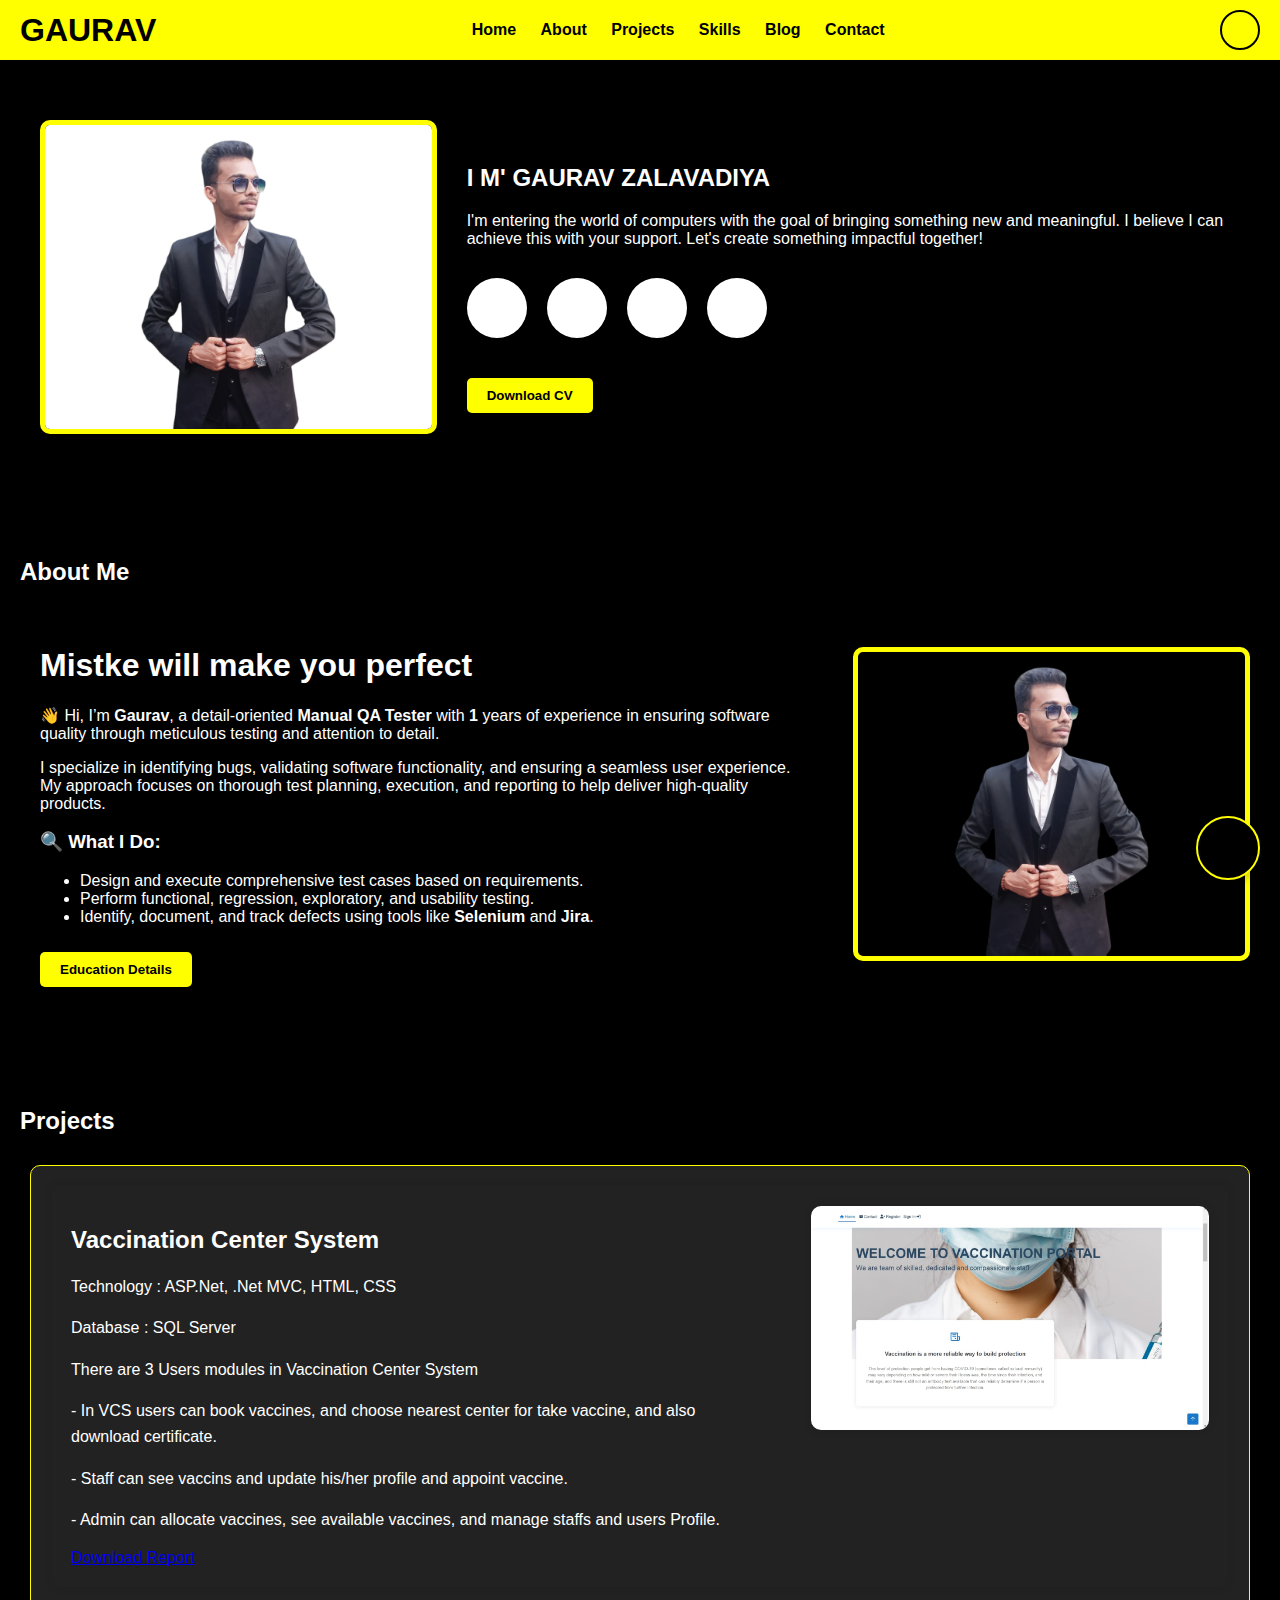
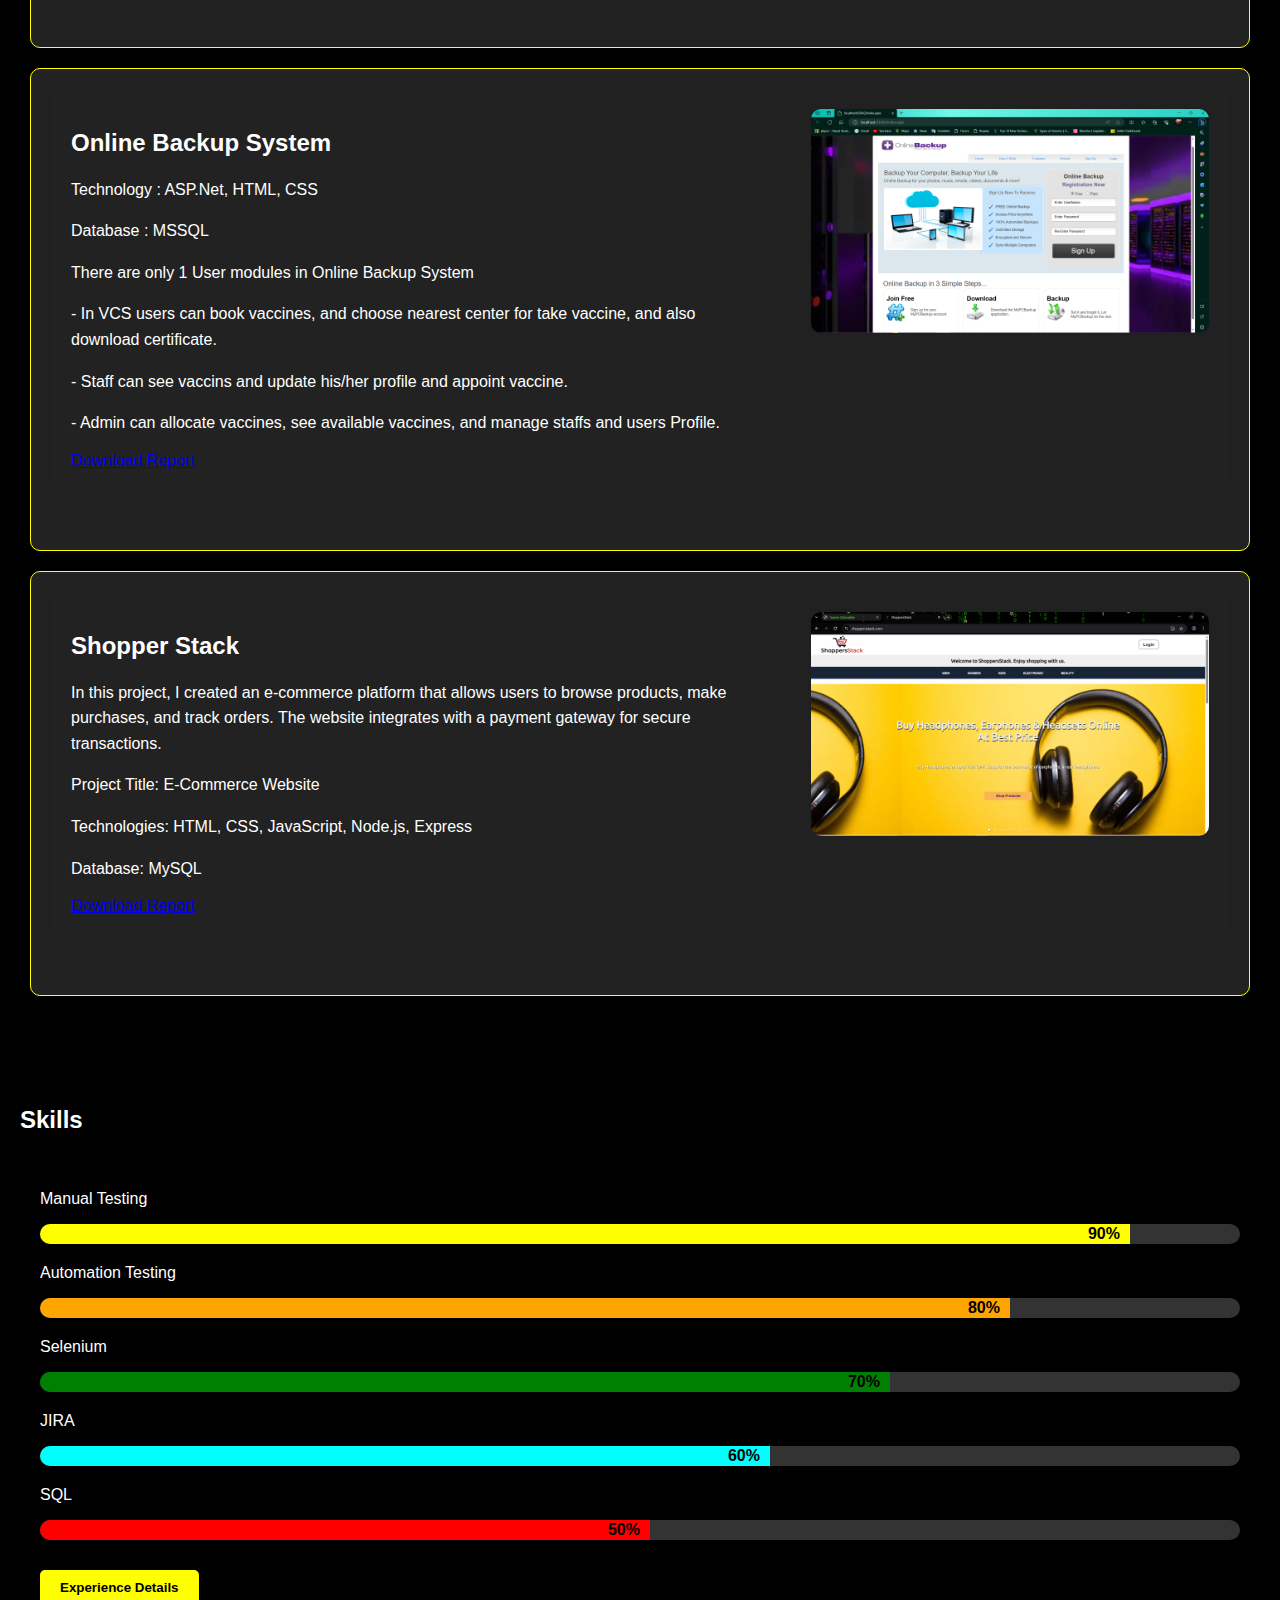
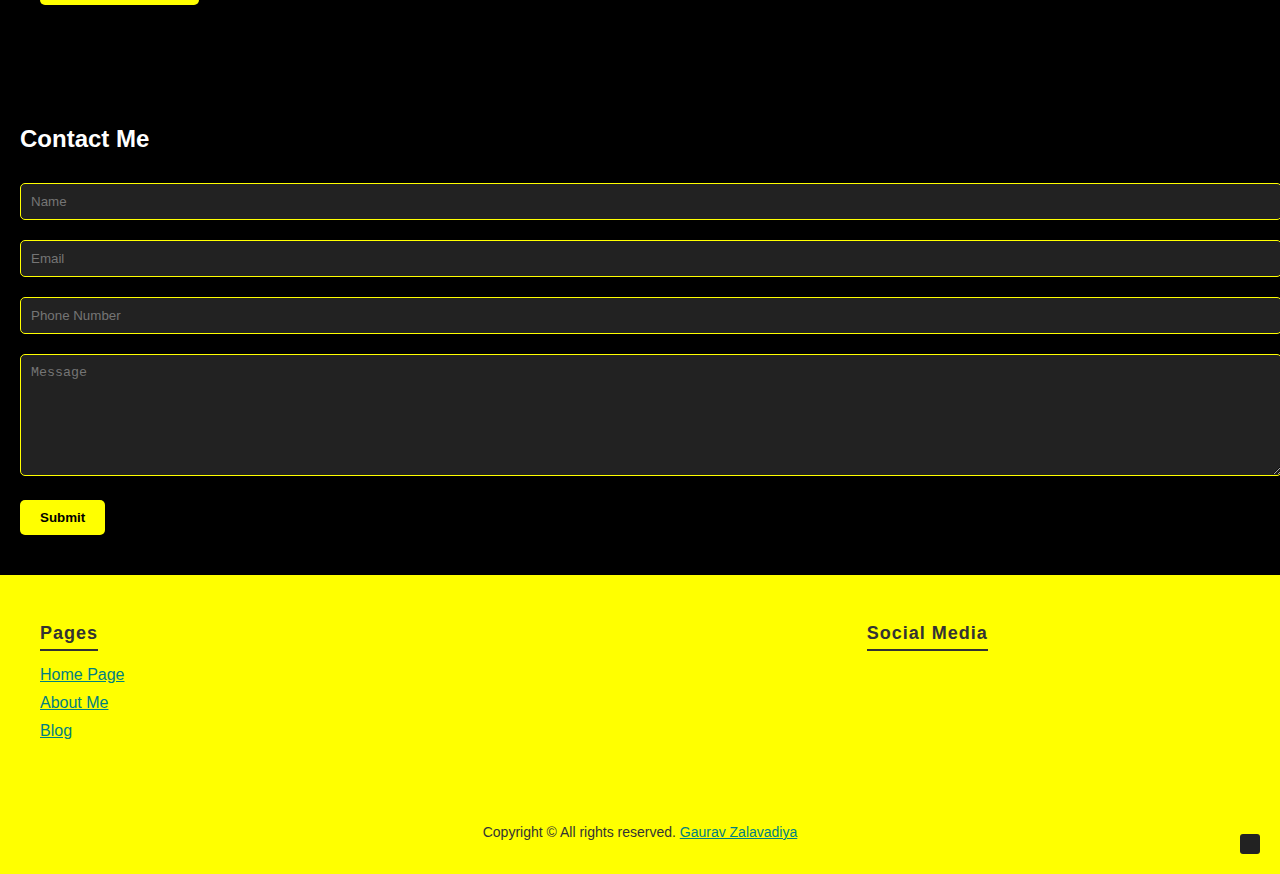
<file: index.html>
<!DOCTYPE html>
<html lang="en">
<head>
  <meta charset="UTF-8" />
  <meta name="viewport" content="width=device-width, initial-scale=1.0"/>
  <link rel="stylesheet" href="https://cdnjs.cloudflare.com/ajax/libs/font-awesome/6.5.1/css/all.min.css" integrity="sha512-DTOQO9RWCH3ppGqcWaEA1BIZOC6xxalwEsw9c2QQeAIftl+Vegovlnee1c9QX4TctnWMn13TZye+giMm8e2LwA==" crossorigin="anonymous" referrerpolicy="no-referrer" />
  <link rel="stylesheet" type="text/css" href="./Gaurav.css">
  <script src="./Gaurav.js"></script>
  <title>Gaurav Zalavadiya</title>
</head>
  
<body oncontextmenu="return false;">
  
<div class="small-screen-message">
  <p>⚠️ You need higher resolution for viewing this website…<br>Use desktop view</p>
</div>

<header>
  <h1 onclick="navigate('home')">GAURAV</h1>
  <nav>
    <a href="#home">Home</a>
    <a href="#about">About</a>
    <a href="#projects">Projects</a>
    <a href="#skills">Skills</a>
    <a href="blog.html">Blog</a>
    <a href="#contact">Contact</a>
  </nav>

 <!-- Profile Icon with Dropdown -->
 <div class="profile-dropdown">
   <div class="profile-icon" onclick="toggleProfileDropdown()">
      <i class="fas fa-user"></i>
   </div>
   <div class="dropdown-menu" id="profileMenu">
     <a href="#" onclick="openFlyover('experience')">Experience</a>
     <a href="#" onclick="openFlyover('education')">Education</a>
     <a href="resource.html">Resource</a>
     <a href="blog.html">Blog</a>
   </div>
</div>

</header>

<!-- Home -->
<section id="home">
  <div class="home-container">
    <div class="image-box">
      <img src="./Profile.png" alt="Profile Image"/>
    </div>
    <div class="details-box">
      <h2>I M' GAURAV ZALAVADIYA</h2>
      <p>I'm entering the world of computers with the goal of bringing something new and meaningful. I believe I can achieve this with your support. Let's create something impactful together!</p>
      <div class="social">
        <div class="icon1">
            <a class="fb" href="https://www.facebook.com/gaurav.zalavadiya.58?mibextid=ZbWKwL"><i class="fa-brands fa-facebook" style="color: #2012e2;"></i></a>
        </div>
        <div class="icon1">
            <a class="fb" href="https://www.instagram.com/power__boy__gaurav?igsh=MWN2bWhrano4NXdrbA=="><i class="fa-brands fa-instagram" style="color: #fd3063;"></i></a>
        </div>
        <div class="icon1">
            <a class="fb" href="https://www.linkedin.com/in/gaurav-zalavadiya-87a407234?utm_source=share&utm_campaign=share_via&utm_content=profile&utm_medium=android_app"><i class="fa-brands fa-linkedin-in" style="font-size:40px;"></i></a>
        </div>
        <div class="icon1">
            <a class="fb" href="#"><i class="fa-brands fa-github"></i></a>
        </div>
      </div>  
      <a class="download" href="./Gaurav Zalavadiya .pdf" target="_blank" rel="noopener">
      <button type="button">Download CV <i class="fas fa-file-pdf"></i></button>
      </a>
    </div>
  </div>
</section>
<!-- Home Section End-->

<!-- About -->
<section id="about">
    <h2>About Me</h2>
  <div class="about-container">
    <div class="details-box">
      <h1>Mistke will make you perfect</h1>
      <p>👋 Hi, I’m <strong>Gaurav</strong>, a detail-oriented <strong>Manual QA Tester</strong> with <strong> 1 </strong> years of experience in ensuring software quality through meticulous testing and attention to detail.</p>
        <p>I specialize in identifying bugs, validating software functionality, and ensuring a seamless user experience. My approach focuses on thorough test planning, execution, and reporting to help deliver high-quality products.</p>
        <h3>🔍 What I Do:</h3>
        <ul>
            <li>Design and execute comprehensive test cases based on requirements.</li>
            <li>Perform functional, regression, exploratory, and usability testing.</li>
            <li>Identify, document, and track defects using tools like <strong>Selenium</strong> and <strong>Jira</strong>.</li>
        </ul>
      <button onclick="showModal('aboutModal')">Education Details</button>
    </div>
    <div class="image-box">
        <img src="./PhotoRoom-20240226_213718.png" alt="About Image"/>
      </div>
  </div>
</section>

<!-- Modal for About -->
<div class="modal" id="aboutModal">
  <div class="modal-header">
    <span onclick="toggleFullscreen(this)">⛶</span>
    <span onclick="hideModal('aboutModal')">✖</span>
  </div>
  <h3 class="highlight">Education</h3>
  
  <!-- Course 1 -->
  <div class="course-card">
    <div class="course-header" onclick="toggleContent(this)">
        <span><a>Master of Science in Information Technology (MSc.IT)</a></span>
        <span class="toggle-icon">➤</span>
    </div>
    <div class="course-content">
        <p><strong>College:</strong> SMMPISR</p>
        <p><strong>Website:</strong> <a href="https://ksv.ac.in/" target="blank">Kadi Sarva Vishwavidyalaya</a></p>
        <p><strong>Passing Year:</strong> 2024</p>
        <p><strong>CGPA:</strong>8.67/10</p>
    </div>
  </div>

  <!-- Course 2 -->
  <div class="course-card">
    <div class="course-header" onclick="toggleContent(this)">
        <span><a>Bachelor of Computer Application (BCA)</a></span>
        <span class="toggle-icon">➤</span>
    </div>
    <div class="course-content">
        <p><strong>College:</strong> SBCCAS</p>
        <p><strong>Website:</strong> <a href="https://vnsgu.ac.in/" target="_blank">VNSGU</a></p>
        <p><strong>Passing Year:</strong> 2022</p>
        <p><strong>CGPA:</strong> 8.54/10</p>
    </div>
  </div>

  <!-- Course 3 -->
  <div class="course-card">
    <div class="course-header" onclick="toggleContent(this)">
        <span><a>High School Cource (HSC-12th)</a></span>
        <span class="toggle-icon">➤</span>
    </div>
    <div class="course-content">
        <p><strong>School:</strong> Nalanada Vidhyalaya</p>
        <p><strong>Website:</strong> <a href="https://www.gsebeservice.com/" target="_blank">GSHSEB</a></p>
        <p><strong>Passing Year:</strong> 2019</p>
        <p><strong>CGPA:</strong> 89.67/100</p>
    </div>
  </div>

  <!-- Course 4 -->
  <div class="course-card">
    <div class="course-header" onclick="toggleContent(this)">
        <span><a>Secondary Scool Course (SSC-10th)</a></span>
        <span class="toggle-icon">➤</span>
    </div>
    <div class="course-content">
        <p><strong>College:</strong> Nalanada Vidhyalaya</p>
        <p><strong>Website:</strong> <a href="https://www.gseb.org/" target="_blank">GSEB</a></p>
        <p><strong>Passing Year:</strong> 2017</p>
        <p><strong>CGPA:</strong> 73.29/100</p>
    </div>
  </div>
  <h3 class="highlight">Certifications</h3>
  <div class="course-card">
    <div class="course-header" onclick="toggleContent(this)">
        <span><a>Mahatma Gandhi Computer Saksharta Mission (MGCSM)</a></span>
        <span class="toggle-icon">➤</span>
    </div>
    <div class="course-content">
        <p><strong>College:</strong> Expert IT Solution</p>
        <p><strong>Website:</strong> <a href="http://www.mgcsm.in/" target="_blank">MGCSM</a></p>
        <p><strong>Passing Year:</strong> 2019</p>
        <p><strong>Grade:</strong> A </p>
    </div>
  </div>
</div>
</div>
<!-- About Section end-->

<!-- Projects -->
<section id="projects">
<h2>Projects</h2>
  <div class="project-container">
    <div class="project-box">
        <div class="project">
            <div class="project-description">
              <div class="in-detail">
                <!--<p><span class="tag">Project Title: Web Development</span></p> -->
                <h2>Vaccination Center System</h2>
                <p class="tech">Technology : ASP.Net, .Net MVC, HTML, CSS</p>
                <p class="db">Database : SQL Server</p>
                <p>There are 3 Users modules in Vaccination Center System</p>
                <p>- In VCS users can book vaccines, and choose nearest center for take vaccine, and also download certificate.</p>
                <p>- Staff can see vaccins and update his/her profile and appoint vaccine.</p>
                <p>- Admin can allocate vaccines, see available vaccines, and manage staffs and users Profile. </p>
                <a href="./vaccine.docx" class="download-report-btn" download>Download Report</a>
              </div>
            </div>
            <div class="project-image">
              <img src="./WhatsApp Image 2025-04-05 at 15.15.29.jpeg" alt="Project 1 Image">
            </div>
        </div>

    </div>
    <div class="project-box">

        <div class="project">
            <div class="project-description">
              <div class="in-detail">
                <h2>Online Backup System</h2>
                <!-- <p><span class="tag">Project Title: Mobile App</span></p> -->
                <p class="tech">Technology : ASP.Net, HTML, CSS</p>
                <p class="db">Database : MSSQL</p>
                <p>There are only 1 User modules in Online Backup System</p>
                <p>- In VCS users can book vaccines, and choose nearest center for take vaccine, and also download certificate.</p>
                <p>- Staff can see vaccins and update his/her profile and appoint vaccine.</p>
                <p>- Admin can allocate vaccines, see available vaccines, and manage staffs and users Profile. </p>
                <a href="./Online Backup System.docx" class="download-report-btn" download>Download Report</a>
              </div>
            </div>
            <div class="project-image">
              <img src="./index.png" alt="Project 2 Image">
            </div>
        </div>

    </div>
    <div class="project-box">

        <div class="project">
          <div class="project-description">
             <h2>Shopper Stack</h2>
              <p>In this project, I created an e-commerce platform that allows users to browse products, make purchases, and track orders. The website integrates with a payment gateway for secure transactions.</p>
            <div class="in-detail">
             <p><span class="tag">Project Title: E-Commerce Website</span></p>
             <p class="tech">Technologies: HTML, CSS, JavaScript, Node.js, Express</p>
             <p class="db">Database: MySQL</p>
             <a href="./Shopper Stack.docx" class="download-report-btn" download>Download Report</a>
            </div>
          </div>
          <div class="project-image">
            <img src="./Shopper.png" alt="Project 3 Image">
          </div>
        </div>

    </div>
  </div>
</section>
<!-- Project section End-->

<!-- Skills -->
<section id="skills">
  <h2>Skills</h2>
  <div class="skills-container">
    <div class="details-box">
      <div class="skill"><p>Manual Testing</p><div class="slider"><div class="slider-bar slider-90">90%</div></div></div>
      <div class="skill"><p>Automation Testing</p><div class="slider"><div class="slider-bar slider-80">80%</div></div></div>
      <div class="skill"><p>Selenium</p><div class="slider"><div class="slider-bar slider-70">70%</div></div></div>
      <div class="skill"><p>JIRA</p><div class="slider"><div class="slider-bar slider-60">60%</div></div></div>
      <div class="skill"><p>SQL</p><div class="slider"><div class="slider-bar slider-50">50%</div></div></div>
      <button onclick="showModal('skillModal')">Experience Details</button>
    </div>
  </div>
</section>

<!-- Modal for Skills -->
<div class="modal" id="skillModal">
  <div class="modal-header">
    <span onclick="toggleFullscreen(this)">⛶</span>
    <span onclick="hideModal('skillModal')">✖</span>
  </div>
  <h3 class="highlight">Experience</h3>
    <div class="company-card">
      <div class="company-header" onclick="toggleContent(this)">
        <span><a href="https://qspiders.com/" target="blank">QSpider</a></span>
        <span class="toggle-icon">➤</span>
      </div>
      <div class="company-content">
        <img src="./qspiders_logo.png" alt="Company 1 Logo">
        <p><strong>Role:</strong> QA Analyst</p>
        <p><strong>Joining Year:</strong> 2023</p>
        <p><strong>Responsibilities:</strong></p>
        <ul>
            <li>Developed and executed manual test cases.</li>
            <li>Performed regression and exploratory testing.</li>
            <li>Reported bugs and collaborated with the development team.</li>
        </ul>
      </div>
    </div>

    <div class="company-card">
      <div class="company-header" onclick="toggleContent(this)">
          <span><a href="https://itechforest.com/" target="blank">Itech Forest</a></span>
          <span class="toggle-icon">➤</span>
      </div>
      <div class="company-content">
          <img src="./3926853.png" alt="Company 2 Logo">
          <p><strong>Role:</strong> Senior QA Tester</p>
          <p><strong>Joining Year:</strong> 2024</p>
          <p><strong>Responsibilities:</strong></p>
          <ul>
              <li>Led a team of junior testers.</li>
              <li>Reviewed test plans and improved testing processes.</li>
              <li>Conducted performance and security testing.</li>
          </ul>
      </div>
  </div>
</div>
</div>
<!-- Skill Section end-->

<!-- Contact -->
<section id="contact">
  <h2>Contact Me</h2>
  <form id="contactForm" action="./Source/Submit.php" method="POST">
    <input type="text" name="name" placeholder="Name" required />
    <input type="email" name="email" placeholder="Email" required />
    <input type="tel" name="phone" placeholder="Phone Number" required />
    <textarea name="message" placeholder="Message" required></textarea>
    <button type="submit">Submit</button>
  </form>
</section>
<!--Contact section end-->

  <!-- Chatbot Icon -->
  <div class="chatbot-icon" onclick="toggleChatbot()">
    <i class="fas fa-headset"></i>
  </div>

  <!-- Chatbot Window -->
  <div class="chatbot-window" id="chatbotWindow">
    <div class="chatbot-header">
      <span>Need any help?</span>
      <button class="close-btn" onclick="closeChatbot()">×</button>
    </div>
    <div class="chatbot-messages" id="chatMessages">
      <!-- Chat messages go here -->
    </div>
    <div class="chatbot-input-area">
      <input type="text" id="chatInput" placeholder="Type your message..." />
      <button onclick="sendMessage()">
        <i class="fas fa-paper-plane"></i>
      </button>
    </div>
  </div>

  <footer class="footer">
    <div class="footer-columns">
      <div class="footer-column">
        <h3>Pages</h3>
        <ul>
          <li><a href="#home">Home Page</a></li>
          <li><a href="#about">About Me</a></li>
          <li><a href="blog.html">Blog</a></li>
         <!-- <li><a href="#">Resources</a></li> -->
        </ul>
      </div>
      <div class="footer-column">
      </div>
      <div class="footer-column">
        <h3>Social Media</h3>
        <div class="social-icons">
          <a href="https://www.facebook.com/gaurav.zalavadiya.58?mibextid=ZbWKwL"><i class="fab fa-facebook-f"></i></a>
          <a href="#"><i class="fab fa-instagram"></i></a>
          <a href="#"><i class="fab fa-github"></i></a>
        </div>
      </div>
    </div>

    <div class="footer-bottom">
      <p>Copyright © All rights reserved.
        <a href="#">Gaurav Zalavadiya</a>
      </p>
    </div>

    <div class="back-to-top">
      <a href="#"><i class="fas fa-chevron-up"></i></a>
    </div>
  </footer>

<Script>

  function showModal(id) {
    document.getElementById(id).style.display = "block";
  }
  function hideModal(id) {
    document.getElementById(id).classList.remove("fullscreen");
    document.getElementById(id).style.display = "none";
  }
  function toggleFullscreen(elem) {
    const modal = elem.closest('.modal');
    modal.classList.toggle("fullscreen");
  }
  
  const link = document.createElement('a');
  link.href = './Gaurav Zalavadiya .pdf';
  link.download = './Gaurav Zalavadiya .pdf';
  document.body.appendChild(link);
  link.click();
  document.body.removeChild(link);

  function submitForm(event) {
    event.preventDefault();
    document.getElementById("notification").style.display = "block";
    setTimeout(() => {
      document.getElementById("notification").style.display = "none";
    }, 3000);
  }



  function toggleContent(element) {
      const content = element.nextElementSibling;
      const icon = element.querySelector('.toggle-icon');

      if (content.style.display === "block") {
          content.style.display = "none";
          icon.textContent = "➤";
      } else {
          content.style.display = "block";
          icon.textContent = "➤";
      }
  }



  const chatbotWindow = document.getElementById('chatbotWindow');
  const chatMessages = document.getElementById('chatMessages');
  const chatInput = document.getElementById('chatInput');

  function toggleChatbot() {
    chatbotWindow.style.display = chatbotWindow.style.display === 'flex' ? 'none' : 'flex';
  }

  function closeChatbot() {
      chatbotWindow.style.display = 'none';
    }

  function sendMessage() {
    const msg = chatInput.value.trim();
    if (msg !== '') {
      const userMsg = document.createElement('div');
      userMsg.textContent = msg;
      userMsg.style.margin = '8px 0';
      userMsg.style.alignSelf = 'flex-end';
      userMsg.style.color = '#fff';
      userMsg.style.padding = '8px 12px';
      userMsg.style.borderRadius = '15px';
      userMsg.style.maxWidth = '80%';
      userMsg.style.textAlign = 'right';

      chatMessages.appendChild(userMsg);
      chatMessages.scrollTop = chatMessages.scrollHeight;
      chatInput.value = '';
    }
  }

  chatInput.addEventListener('keypress', function(e) {
    if (e.key === 'Enter') {
      sendMessage();
    }
  });

  function toggleProfileDropdown() {
    const menu = document.getElementById("profileMenu");
    menu.style.display = menu.style.display === "block" ? "none" : "block";
  }

  // Close the dropdown if clicking outside
  window.onclick = function(event) {
    if (!event.target.closest('.profile-dropdown')) {
      document.getElementById("profileMenu").style.display = "none";
    }
  }

  function openFlyover(section) {
    document.getElementById("profileMenu").style.display = "none";

    if (section === 'experience') {
      document.getElementById("skillModal").classList.add("show");
    } else if (section === 'education') {
      document.getElementById("aboutModal").classList.add("show");
    }
  }

 window.addEventListener("contextmenu", function (e) {
    e.preventDefault();
  });

  // Detect DevTools (simple way)
  let devtoolsOpen = false;
  const element = new Image();
  Object.defineProperty(element, 'id', {
    get: function () {
      devtoolsOpen = true;
      throw new Error("DevTools detected");
    }
  });

  setInterval(function () {
    devtoolsOpen = false;
    console.dir(element);
    if (devtoolsOpen) {
      document.body.innerHTML = ""; // Blank the page
    }
  }, 1000);

  // Block common inspect key shortcuts
  document.addEventListener('keydown', function (e) {
    if (
      e.key === 'F12' ||
      (e.ctrlKey && e.shiftKey && (e.key === 'I' || e.key === 'J')) ||
      (e.ctrlKey && e.key === 'U')
    ) {
      e.preventDefault();
      document.body.innerHTML = ""; // Blank the page
    }
  });
</Script>
  
</body>
</html>
</file>
<file: Gaurav.css>
html {
  scroll-behavior: smooth;
}
body {
    margin: 0;
    font-family: Arial, sans-serif;
    background-color: #000;
    color: white;
    overflow: auto;
    scrollbar-width: none;
  }
  body::-webkit-scrollbar {
  display: none;                
  }
  header {
    background-color: yellow;
    color: black;
    padding: 10px 20px;
    display: flex;
    justify-content: space-between;
    align-items: center;
    /* position: sticky; /* Sticks the navbar */
    /*top: 0; /* Keeps it at the top of the page */
    /*z-index: 1000; /* Ensures it's above other content */
  }
  header h1 {
    margin: 0;
    cursor: pointer;
  }
  nav a {
    margin: 300px 10px;
    text-decoration: none;
    color: black;
    font-weight: bold;
  }

  .profile-dropdown {
    position: relative;
    display: inline-block;
    margin-left: 20px;
  }
  
  .profile-icon {
    width: 36px;
    height: 36px;
    border-radius: 50%;
    border: 2px solid black;
    display: flex;
    align-items: center;
    justify-content: center;
    cursor: pointer;
    color: black;
  }
  
  .profile-icon i {
    font-size: 18px;
  }
  
  .dropdown-menu {
    display: none;
    position: absolute;
    right: 0;
    background-color: black;
    min-width: 160px;
    box-shadow: 0px 8px 16px rgba(0,0,0,0.2);
    z-index: 1000;
    border-radius: 5px;
    padding: 10px 0;
  }
  
  .dropdown-menu a {
    color: white;
    padding: 10px 20px;
    text-decoration: none;
    display: block;
    border: #e0e000;
    transition: background-color 0.2s ease;
  }
  
  .dropdown-menu a:hover {
    background-color: #333;
  }
  


  section {
    padding: 40px 20px;
  }
  .home-container,
  .about-container,
  .project-container,
  .skills-container,
  .contact-container {
    display: flex;
    flex-wrap: wrap;
    justify-content: space-between;
    align-items: center;
  }
  .image-box {
    flex: 1;
    padding: 20px;
  }
  .image-box img {
    max-width: 100%;
    border: 5px solid yellow;
    border-radius: 10px;
  }
  .details-box {
    flex: 2;
    padding: 20px;
  }
  .social{
  display: flex;
  margin-top: 30px;
  margin-bottom: 30px;
  }
  .icon1{
  width: 60px;
  height: 60px;
  background: #fff;
  border-radius: 50px;
  display: flex;
  align-items: center;
  justify-content: center;
  position: relative;
  margin-right: 20px;
  overflow:hidden;
  transition: transform 0.5s;
  }
  .fa-brands{
      font-size: 50px;
  }
  .icon1>.fa-brands:hover{
      width:30px;
  }
  .fb{
      position: absolute;
      width:100%;
      height:100%;
      text-decoration: none;
      display: flex;
      align-items: center;
      justify-content: center;
      transition: transform 0.5s;
  }
  .fb:hover{
      opacity: 1;
  }
  button {
    background-color: yellow;
    color: black;
    border: none;
    padding: 10px 20px;
    margin-top: 10px;
    cursor: pointer;
    border-radius: 5px;
    font-weight: bold;
  }
  button:hover {
    background-color: #e0e000;
  }
  .modal {
    display: none;
    position: fixed;
    top: 10%;
    left: 10%;
    width: 80%;
    height: 80%;
    background-color: #111;
    color: white;
    z-index: 9999;
    padding: 20px;
    overflow-y: auto;
    border: 2px solid yellow;
    border-radius: 10px;
  }
  .modal.fullscreen {
    top: 0;
    left: 0;
    width: 100%;
    height: 100%;
  }
  .modal-header {
    display: flex;
    justify-content: flex-end;
  }
  .modal-header span {
    margin-left: 15px;
    font-size: 20px;
    cursor: pointer;
  }
  .highlight {
    color: yellow;
  }
  .project-box {
    flex: 1 1 100%;
    margin: 10px;
    background-color: #222;
    padding: 20px;
    border: 1px solid yellow;
    border-radius: 10px;
  }
  .project-box h3:hover {
    color: yellow;
    text-decoration: underline;
  }

  .project {
    display: flex;
    justify-content: space-between;
    margin-bottom: 40px;
    padding: 20px;
    border-radius: 10px;
    box-shadow: 0 0 10px rgba(0, 0, 0, 0.1);
  }

  .project-description {
    width: 60%;
    padding-right: 20px;
  }

  .project-description h2 {
    color: white;
    font-size: 24px;
  }
  h2:hover{
      font-size: 27PX;
      color:yellow;
  }

  .project-description p {
    color: white;
    font-size: 16px;
    line-height: 1.6;
  }

  .project-image {
    width: 35%;
  }

  .project-image img {
    width: 100%;
    height: auto;
    border-radius: 10px;
    box-shadow: 0 0 10px rgba(0, 0, 0, 0.1);
  }
  @media (max-width: 768px) {
    .project {
      flex-direction: column;
      align-items: center;
    }

    .project-description,
    .project-image {
      width: 100%;
      padding-right: 0;
      margin-bottom: 20px;
    }
  }


  .skill {
    margin-bottom: 20px;
  }
  .slider {
    width: 100%;
    background: #333;
    height: 20px;
    border-radius: 10px;
    overflow: hidden;
  }
  .slider-bar {
    height: 100%;
    text-align: right;
    padding-right: 10px;
    line-height: 20px;
    font-weight: bold;
    color: black;
  }
  .slider-90 { width: 90%; background: yellow; }
  .slider-80 { width: 80%; background: orange; }
  .slider-70 { width: 70%; background: green; }
  .slider-60 { width: 60%; background: cyan; }
  .slider-50 { width: 50%; background: red; }
  form input, form textarea {
    width: 100%;
    padding: 10px;
    margin: 10px 0;
    border: 1px solid yellow;
    border-radius: 5px;
    background: #222;
    color: white;
  }
  form textarea {
    height: 100px;
  }

.footer {
  background-color: yellow;
  color: #333;
  padding: 10px 20px 20px;
  position: relative;
}

.footer-columns {
  display: flex;
  flex-wrap: wrap;
  justify-content: space-around;
  text-align: left;
  margin-bottom: 30px;
}

.footer-column {
  flex: 1;
  min-width: 200px;
  margin: 20px;
}

.footer-column h3 {
  font-size: 18px;
  margin-bottom: 15px;
  padding-bottom: 5px;
  border-bottom: 2px solid #333;
  display: inline-block;
  letter-spacing: 1px;
}

.footer-column ul {
  list-style: none;
  padding: 0;
  margin: 0;
}

.footer-column ul li {
  margin-bottom: 10px;
}

.footer-column ul li a {
  color: teal;
  text-decoration: underline;
  font-weight: 500;
}

.footer-column ul li a:hover {
  text-decoration: none;
}

.social-icons a {
  font-size: 24px;
  color: teal;
  margin-right: 15px;
  transition: color 0.3s ease;
}

.social-icons a:hover {
  color: #000;
}

.footer-bottom {
  text-align: center;
  font-size: 14px;
  padding-top: 10px;
}

.footer-bottom a {
  color: teal;
  text-decoration: underline;
}

.footer-bottom a:hover {
  text-decoration: none;
}

.back-to-top {
  position: absolute;
  bottom: 20px;
  right: 20px;
  background-color: #222;
  padding: 10px;
  border-radius: 3px;
}

.back-to-top a {
  color: #fff;
  text-decoration: none;
  font-size: 16px;
}

.back-to-top a:hover {
  color: teal;
}


.notification {
    display: none;
    padding: 10px;
    background: green;
    color: white;
    margin-top: 10px;
    border-radius: 5px;
  }

  .company-card {
    border: 1px solid #ddd;
    margin-bottom: 15px;
    border-radius: 5px;
    overflow: hidden;
    transition: all 0.3s ease;
  }
  .company-card:hover {
    box-shadow: 0 4px 15px rgba(0, 0, 0, 0.2);
  }
  .company-header {
    background-color: #2c3e50;
    color: #fff;
    padding: 15px;
    cursor: pointer;
    display: flex;
    justify-content: space-between;
    align-items: center;
  }
  .company-header a {
    color: #fff;
    text-decoration: none;
    font-weight: bold;
  }
  .company-content {
     display: none;
     padding: 15px;
     background-color: #ecf0f1;
   }
  .company-content img {
     width: 50%;
     height: auto;
     border-radius: 5px;
     margin-bottom: 10px;
   }
   .company-content p {
     margin: 5px 0;
     color:black;
   }
   .company-content ul{
    color:black;
   }
   .toggle-icon {
     font-size: 20px;
   }

   .course-card {
      border: 1px solid #ddd;
      margin-bottom: 15px;
      border-radius: 5px;
      overflow: hidden;
      transition: all 0.3s ease;
  }
   .course-card:hover {
      box-shadow: 0 4px 15px rgba(0, 0, 0, 0.2);
  }
   .course-header {
      background-color: #34495e;
      color: #fff;
      padding: 15px;
      cursor: pointer;
      display: flex;
      justify-content: space-between;
      align-items: center;
  }
   .course-header a {
      color: #fff;
      text-decoration: none;
      font-weight: bold;
  }
   .course-content {
      display: none;
      padding: 15px;
      background-color: #ecf0f1;
  }
      .course-content p {
          margin: 5px 0;
          color:black;
      }
      .course-content ul{
        color:black;
      }


  /* Chatbot launcher icon */
            .chatbot-icon {
                position: fixed;
                bottom: 20px;
                right: 20px;
                background-color: #000;
                border: 2px solid yellow;
                border-radius: 50%;
                width: 60px;
                height: 60px;
                box-shadow: 0 4px 8px rgba(0,0,0,0.2);
                display: flex;
                align-items: center;
                justify-content: center;
                cursor: pointer;
                z-index: 1000;
            }
        
            .chatbot-icon:hover {
                background-color: #111;
            }
        
            .chatbot-icon i {
                font-size: 24px;
                color: #fff;
            }
        
/* Chat window */
.chatbot-window {
     position: fixed;
     bottom: 90px;
     right: 20px;
     width: 400px;
     height: 600px;
     background-color: #000;
     border: 1px solid #333;
     border-radius: 10px;
     box-shadow: 0 4px 16px rgba(0,0,0,0.5);
     display: none;
     flex-direction: column;
     overflow: hidden;
     z-index: 999;
     color: #fff;
}
.chatbot-header {
    background-color: #007bff;
    color: white;
    padding: 15px;
    font-weight: bold;
    font-size: 16px;
}
      .chatbot-messages {
            flex: 1;
            padding: 10px;
            overflow-y: auto;
            background: #111;
          }
      
          .chatbot-input-area {
            display: flex;
            border-top: 1px solid #444;
            padding: 10px;
            background-color: #000;
          }
      
          .chatbot-input-area input {
            flex: 1;
            padding: 10px;
            border: 1px solid #555;
            border-radius: 20px;
            outline: none;
            background-color: #111;
            color: #fff;
          }
      
          .chatbot-input-area input::placeholder {
            color: #aaa;
          }
      
          .chatbot-input-area button {
            background: none;
            border: none;
            margin-left: 10px;
            font-size: 20px;
            color: #007bff;
            cursor: pointer;
          }
      
          .chatbot-messages::-webkit-scrollbar {
            width: 6px;
          }
      
          .chatbot-messages::-webkit-scrollbar-thumb {
            background-color: #444;
            border-radius: 5px;
          }
.chatbot-header {
     background-color: #007bff;
     color: white;
     padding: 15px;
     font-weight: bold;
     font-size: 16px;
     display: flex; /* makes title and close button align properly */
     justify-content: space-between;
     align-items: center;
}
          
.chatbot-header .close-btn {
    background: none;
    border: none;
    color: white;
    font-size: 28px;
    cursor: pointer;
    padding: 0 5px;
 }

.small-screen-message {
  display: none;
}

/* For screen width less than 1024px */
@media screen and (max-width: 1023px) {
  body {
    background-color: black;
    overflow: hidden; /* Prevent scroll */
    height: 100vh;
  }

  .site-content {
    display: none !important;
  }

  .small-screen-message {
    display: flex;
    justify-content: center;
    align-items: center;
    height: 100vh;
    color: yellow;
    font-size: 22px;
    font-weight: bold;
    text-align: center;
    padding: 20px;
    background-color: black;
    position: fixed;
    top: 0;
    left: 0;
    width: 100%;
    z-index: 9999;
  }
}
</file>
